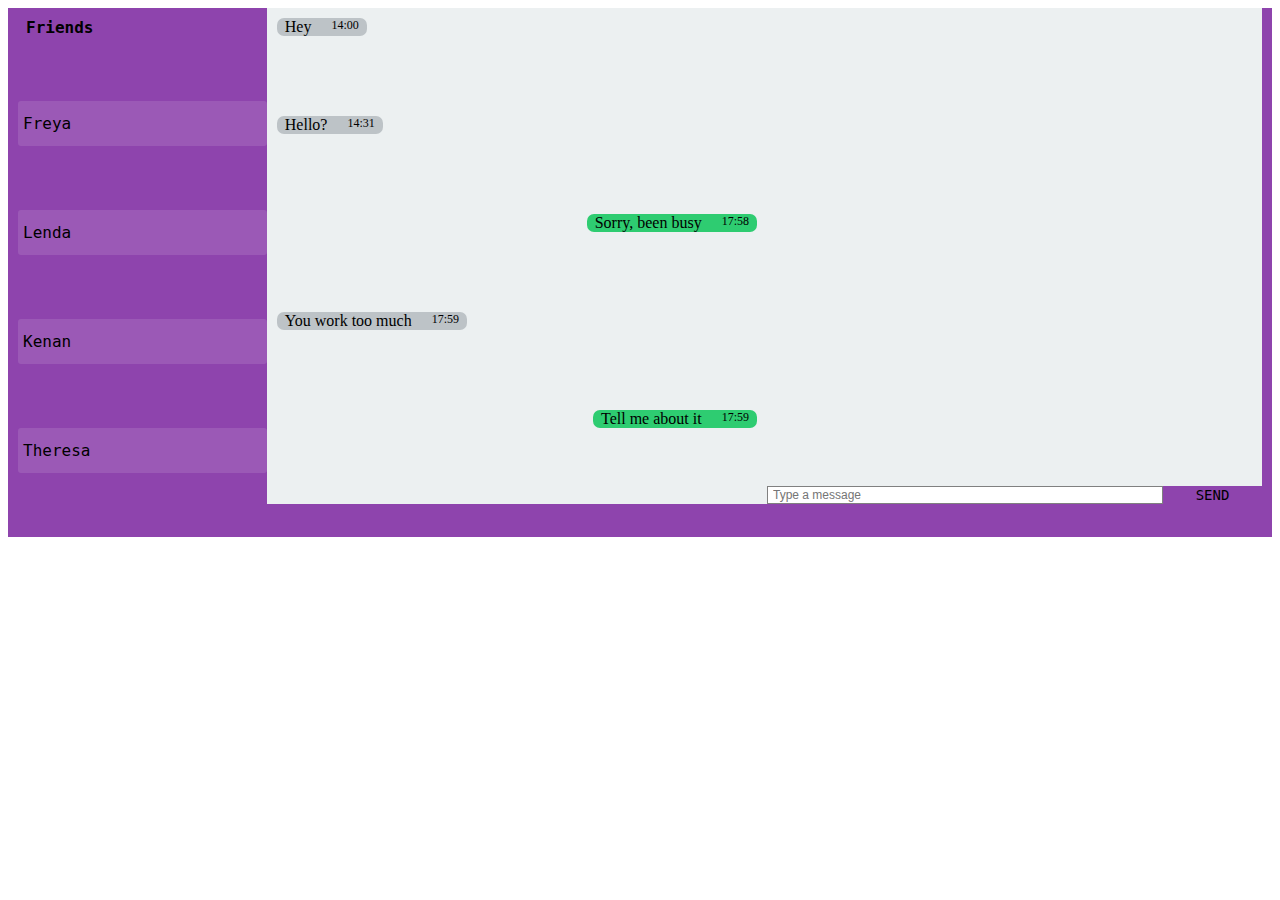
<file: CSS-Grid/index.html>
<!DOCTYPE html>
<html lang="en">
<head>
    <meta charset="UTF-8">
    <meta name="viewport" content="width=device-width, initial-scale=1.0">
    <title>CSS Grid</title>
    <link rel="stylesheet" href="style.css">

    

</head>
<body>

    <!--<div id="container">
        <div class="head"></div>
        <div class="side-nav"></div>
        <div class="main"></div>
        <div class="foot"></div>
    </div>-->

        <!--<div id="nav-container">
            <div class="main-items">
                <div class="nav-item">Home</div>
                <div class="nav-item">About</div>
                <div class="nav-item">Cart</div>
            </div>
            <div class="nav-item logo-container">
                <p>The Company</p>
                <p>We do it best.</p>
            </div>
        </div>-->

        <div id="container">

            <div id="friends-container">
                <div id="friends-head">Friends</div>
                <div class="friend">Freya</div>
                <div class="friend">Lenda</div>
                <div class="friend">Kenan</div>
                <div class="friend">Theresa</div>
            </div>

            <div id="chat-container">
                <div id="messages-container">
                    <div class="message left">
                        <div class="text">Hey</div>
                        <div class="time">14:00</div>
                    </div>
                    <div class="message left">
                        <div class="text">Hello?</div>
                        <div class="time">14:31</div>
                    </div>
                    <div class="message right">
                        <div class="text">Sorry, been busy</div>
                        <div class="time">17:58</div>
                    </div>
                    <div class="message left">
                        <div class="text">You work too much</div>
                        <div class="time">17:59</div>
                    </div>
                    <div class="message right">
                        <div class="text">Tell me about it</div>
                        <div class="time">17:59</div>
                    </div>
                </div>
                <div id="input">
                    <input id= "write-message" type="text" placeholder="Type a message">
                    <div id="send" onclick="sendMessage()">SEND</div>
                </div>
            </div>
        </div>
    
</body>
</html>
</file>
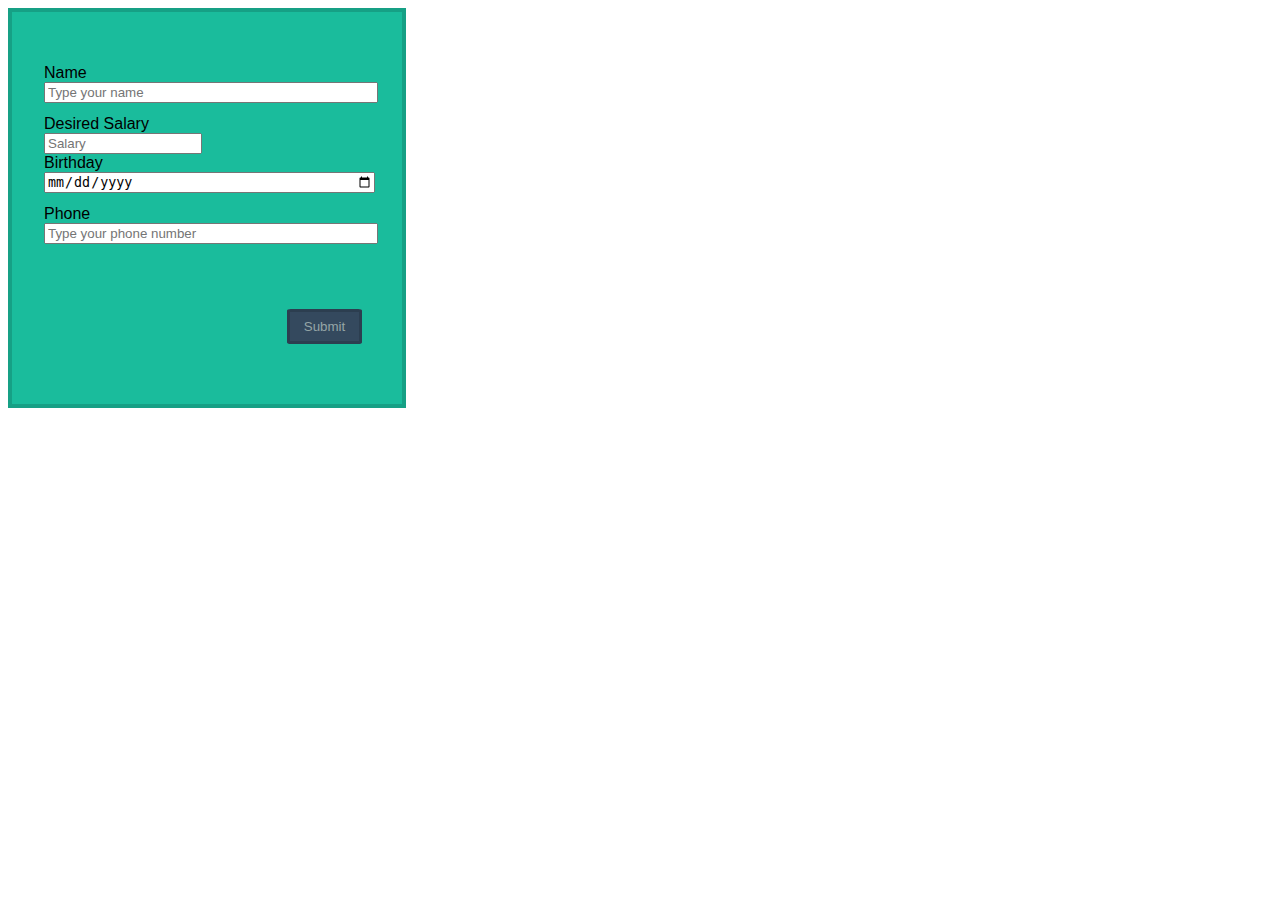
<file: DOM-Intro-Form/index.html>
<!DOCTYPE html>
<html lang="en">
<head>
    <meta charset="UTF-8">
    <meta name="viewport" content="width=device-width, initial-scale=1.0">
    <title>Form</title>
    <link rel="stylesheet" type="text/css" media="screen" href="style.css"> 
</head>
<body>

    <div id="container">
        <div id="form">
            <div class="main">
                <div>Name</div>
                <input type="text" placeholder="Type your name" id="name">
            </div>
            <div class="main">
                <div class="secondLine">
                    <div>Desired Salary</div>
                    <input type="number" placeholder="Salary" id="desired-salary" class="input">
                </div>
                <div class="secondLine">
                    <div>Birthday</div>
                    <input type="date" id="birthday" class="input">
                </div>
            </div>
            <div class="main">
                <div>Phone</div>
                <input type="number" placeholder="Type your phone number" id="phone" class="input">
            </div>
            <button id="button" onclick="validate()">Submit</button>
        </div>
    </div>
    
    <script src="main.js"></script>
</body>
</html>
</file>
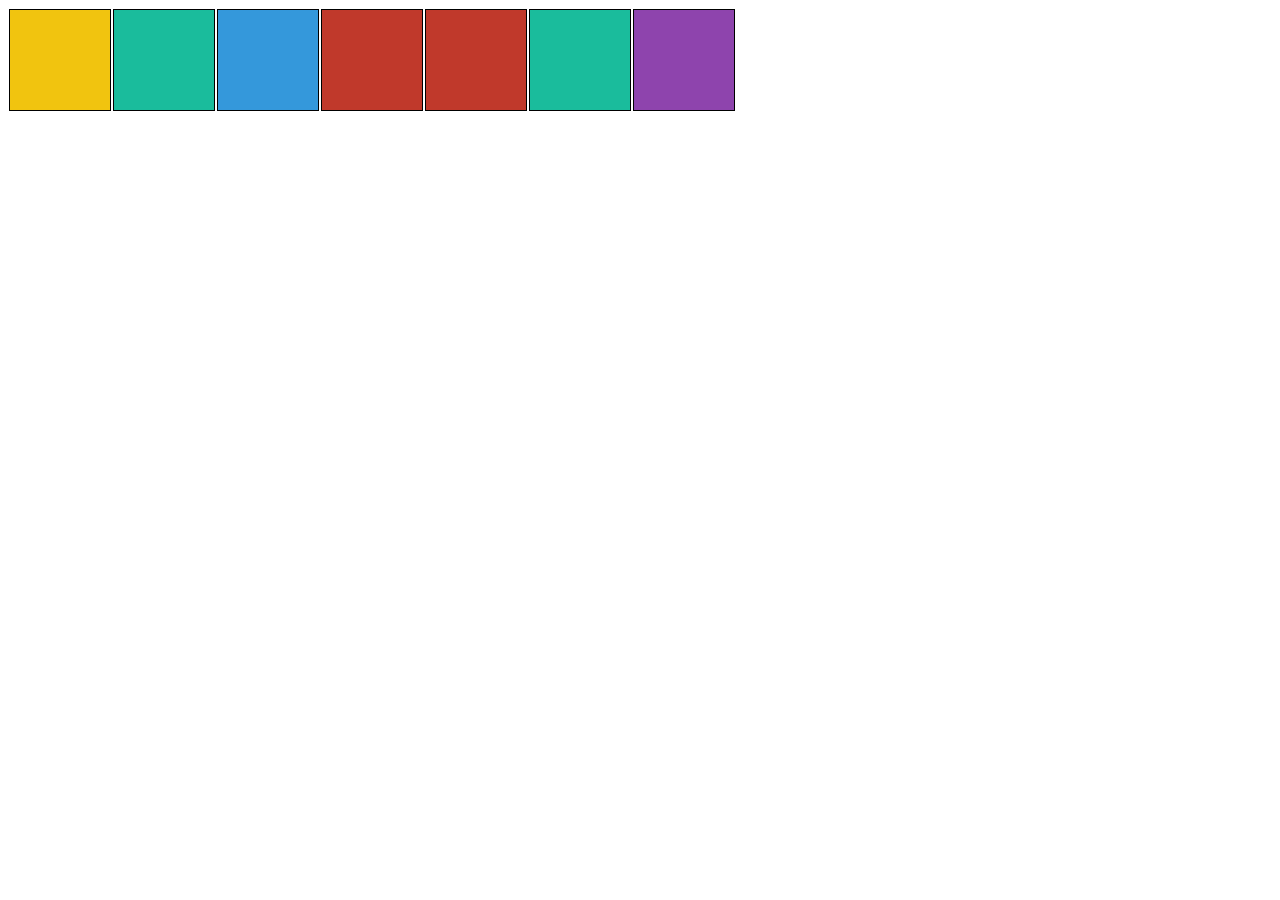
<file: DOM-Intro/index.html>
<!DOCTYPE html>
<html lang="en">
<head>
    <meta charset="UTF-8">
    <meta name="viewport" content="width=device-width, initial-scale=1.0">
    <title>Dom Intro</title>
    <link rel="stylesheet" href="style.css" />
</head>
<body>
    <!--<div id="container">
        <div id="playing-field" class="centered">
            <div id="block" class="centered"></div>
        </div>
        <div id="arrows" class="centered">
            <div id="up" class="arrow" onclick="moveUp()">&uarr;</div>
            <div id="left" class="arrow" onclick="moveLeft()">&larr;</div>
            <div id="right" class="arrow" onclick="moveRight()">&rarr;</div>
            <div id="down" class="arrow" onclick="moveDown()">&darr;</div>
        </div>
    </div>
    
    <input id="name" type="text" placeholder="Who are you?" value="">
    <button onclick="checkReservation()"> Check Reservation</button>-->

    <div id="container"></div>


    <script src="main.js"></script>
</body>
</html>
</file>
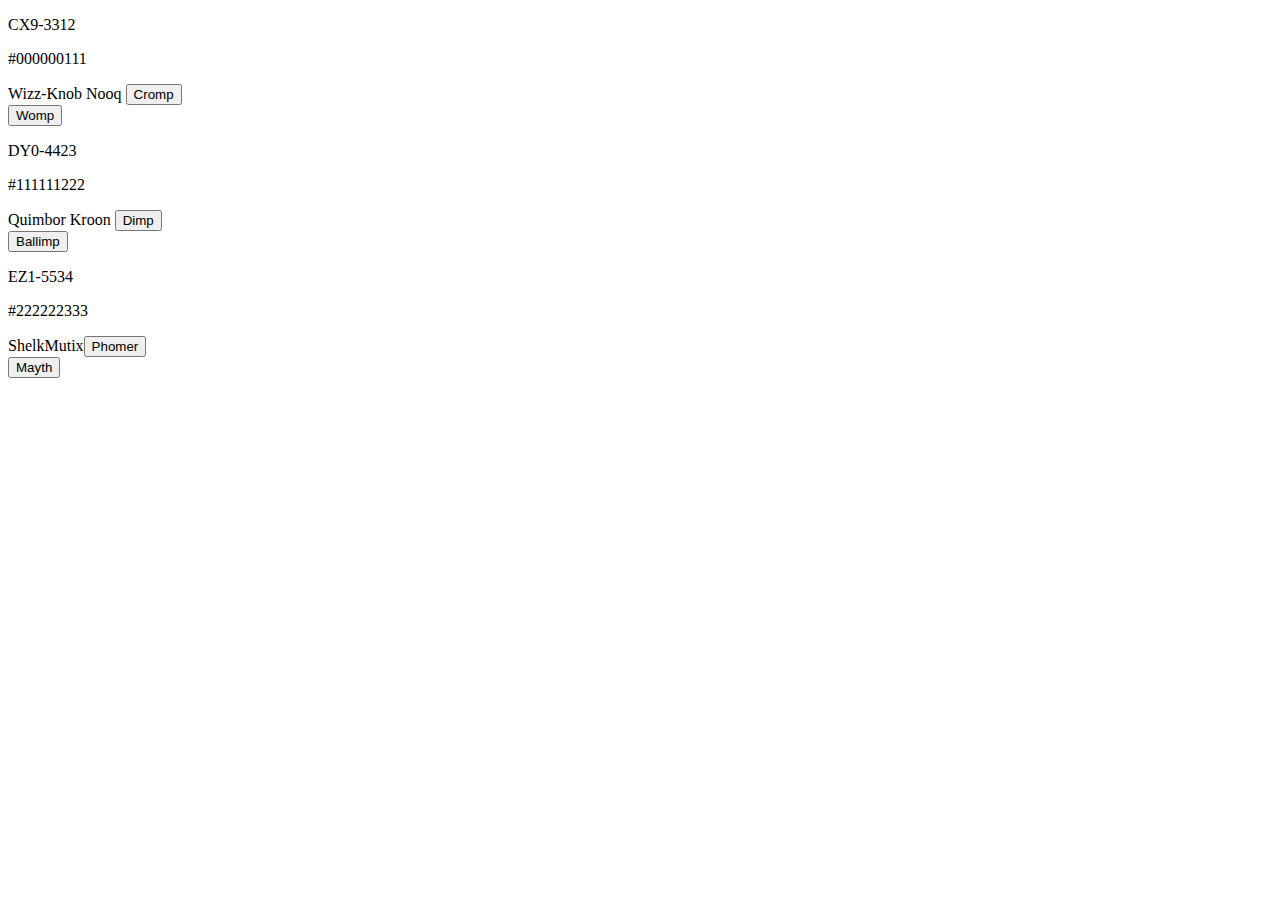
<file: Dom-Traversal-with-jQuery/index.html>
<!DOCTYPE html>
<html>
<head>
    <title>Dom Traversal with jQuery</title>
    <link href="https://fonts.googleapis.com/css?family=Balthazar" rel="stylesheet">
    <!--<link rel="stylesheet" type="text/css" media="screen" href="style.css" />-->
    <script src="https://ajax.googleapis.com/ajax/libs/jquery/3.3.1/jquery.min.js"></script>
</head>
<body>
    <!--<div class="post" data-id="1">
        ﻿<div>
          ﻿<span class="remove">X</span>
          ﻿<span class="comment">A comment</span>
        ﻿</div>
      </div>

      <div class="input-area">
        ﻿<span><input type="text"></span>
        ﻿<button class="submit-data">Submit</button>
      </div>
          
      <div class="input-area">
        ﻿<span><input type="text"></span>
        ﻿<button class="submit-data">Submit</button>
      </div>

      <div>
          <span>I am a rock</span>
          <button>Print</button>
      </div>
      <div>
          <span>I am an island</span>﻿
        <button>Print</button>
      </div>

      <div class="container">
          <p>Find me</p>
      </div>
      <p>Ignore me</p>
      
      <button>Get That</button>-->
      <div id="lab">
          <div class="computer" data-id="F00T-W411">
              <p class="BUS">CX9-3312</p>
              <p class="MB">#000000111</p>
              <div class="processor" id="J0Y-FU11">
                  <span class="QR">Wizz-Knob</span>
                  <span class="QR">Nooq</span>
                  <button class="generator">Cromp</button>
                </div>
                <div class="ram">
                    <div class="DDR">
                        <button class="validator">Womp</button>
                    </div>
                </div>
            </div>

  <div class="computer" data-id="G11U-X522">
      <p class="BUS">DY0-4423</p>
      <p class="MB">#111111222</p>
      <div class="processor" id="K1Z-GV22">
          <span class="QR">Quimbor</span>
          <span class="QR">Kroon</span>
          <button class="generator">Dimp</button>
        </div>
        <div class="ram">
            <div class="DDR">
                <button class="validator">Ballimp</button>
            </div>
        </div>
    </div>

  <div class="computer" data-id="H22V-Y633">
      <p class="BUS">EZ1-5534</p><p class="MB">#222222333</p><div class="processor" id="L2A-HW33"><span class="QR">Shelk</span><span class="QR">Mutix</span><button class="generator">Phomer</button></div><div class="ram"><div class="DDR"><button class="validator">Mayth</button></div></div></div>
</div>

      
      

 
    <script src="main.js"></script>
</body>
</html>
</file>
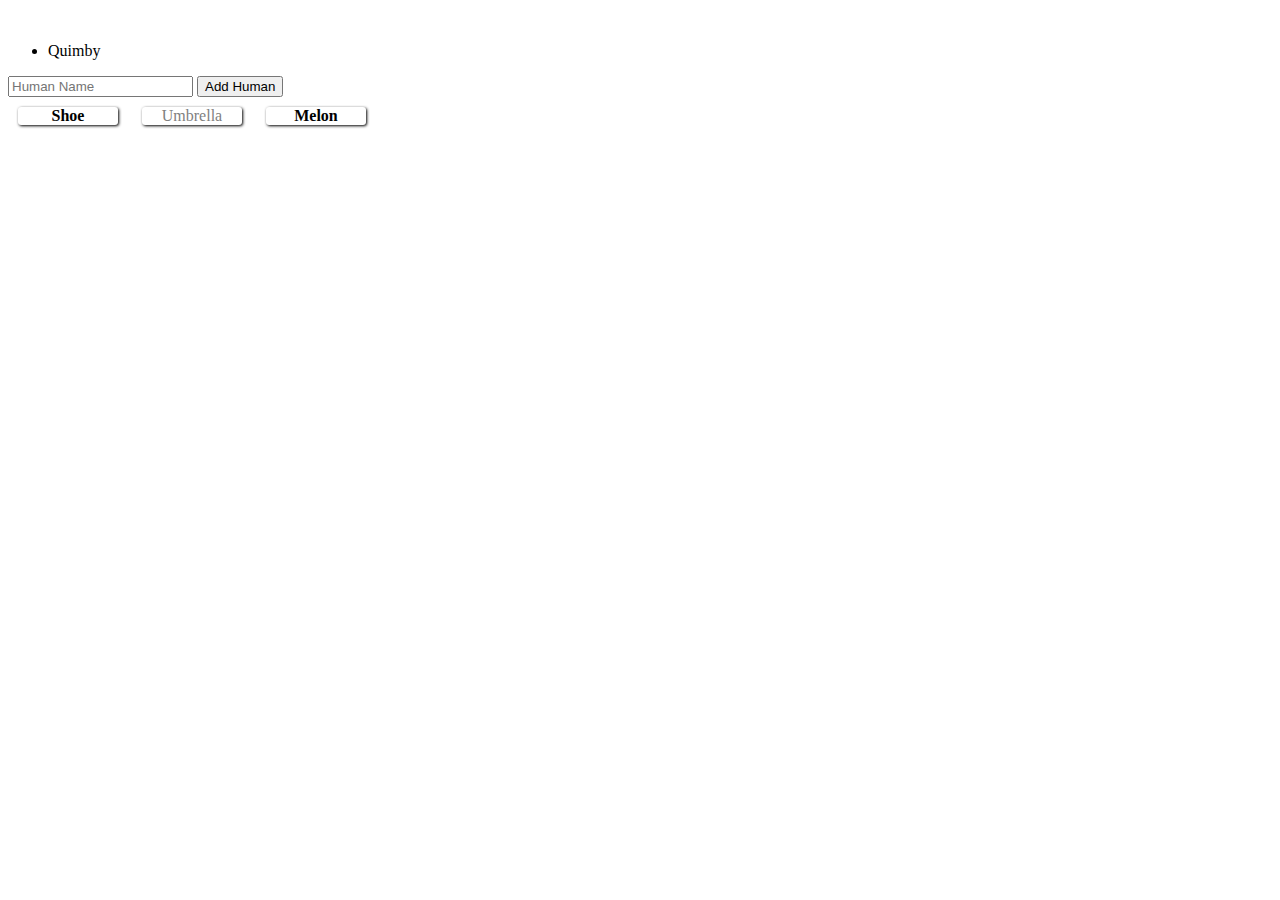
<file: JQuery/index.html>
<!DOCTYPE html>
<html>
    
<head>
    ﻿<title>jQuery</title><link rel="stylesheet" href="style.css" />
</head>
    
    
    <body>

    

   <!-- <h1>Hello, change me to blue please!</h1> 
       <div class="red-div">Please turn me red!</div>

    <ul>
        <li>Turn this li to green!</li>
        <li>Turn this li to pink!</li>
    </ul>
  
    <div id="brown-div">Turn me brown!</div>

    <div id="b1"></div>
    <div id="b2"></div>

    <input type="text" id="my-input" placeholder="Some Text!">

    <div data-barcode="311192" data-expirationDate="18-02-2030"></div>
    <div id="d"></div>

    <input type="text" id="my-input" placeholder="Some Text!"></input>
    <button>Click Me!</button>

    <div class="box"></div>
    <div class="box"></div>
    <div class="box"></div>
    <div class="box"></div>

    <div class=feedme>Feed me more</div>
    <div class="bad">Bad Things</div>

    <div id="blogs"></div>
    <button>Post Blog</button>-->

     <ul>
         <li>Quimby</li>
     </ul>
     <input type="text" placeholder="Human Name">
     <button>Add Human</button>

    <div id="items">
        ﻿<div class="item" data-instock=true>Shoe</div>
        ﻿<div class="item" data-instock=false>Umbrella</div>
        ﻿<div class="item" data-instock=true>Melon</div>
    </div>
        
    <div id="cart"></div>
        
          
    <script src="https://code.jquery.com/jquery-3.3.1.js" crossorigin="anonymous"></script>
    <script src="main.js"></script>
    </body>
﻿</html>
</file>
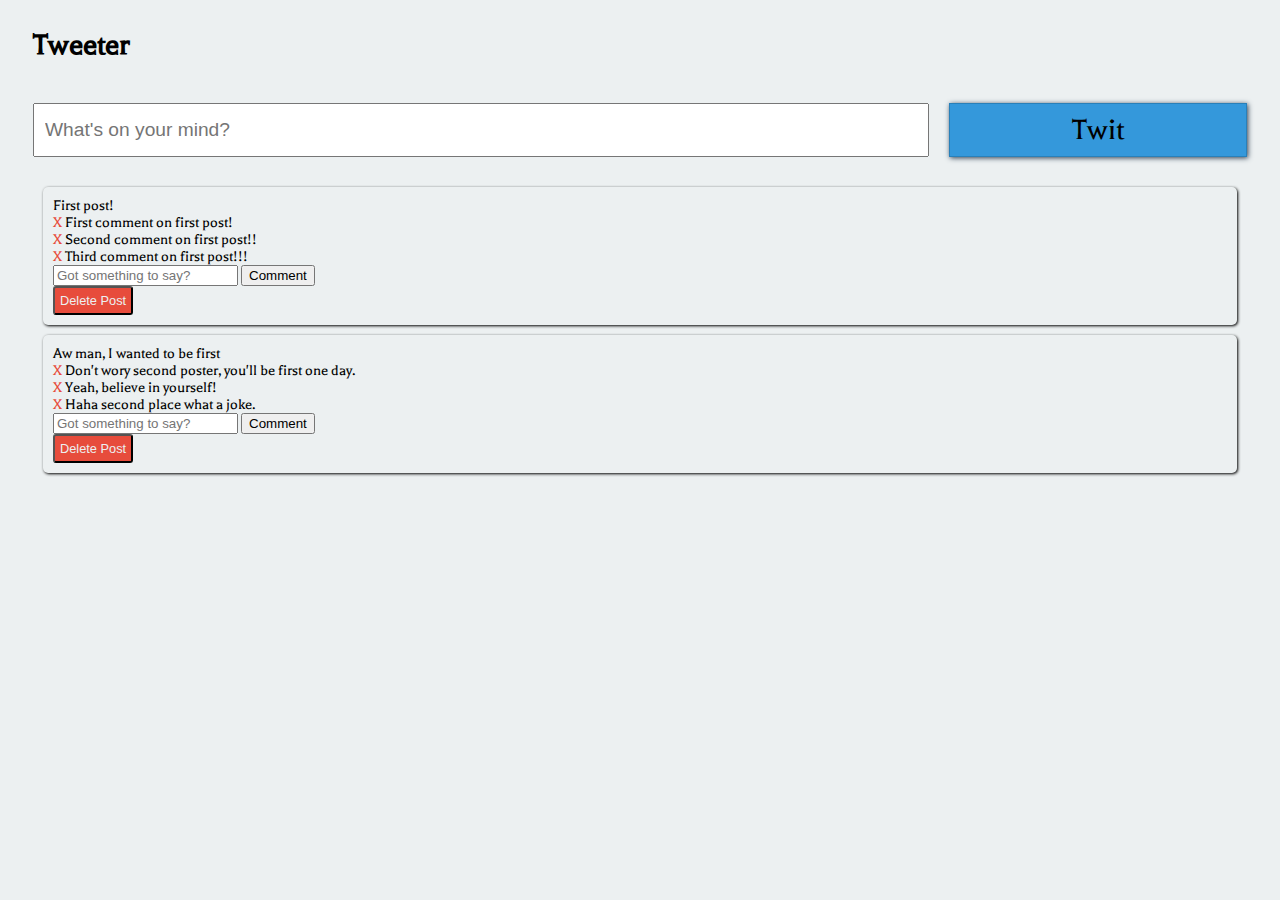
<file: Tweeter/index.html>
<!DOCTYPE html>
<html>
<head>
    <title>Tweeter</title>
    <link href="https://fonts.googleapis.com/css?family=Balthazar" rel="stylesheet">
    <link rel="stylesheet" type="text/css" media="screen" href="style.css" />
    <script src="https://ajax.googleapis.com/ajax/libs/jquery/3.3.1/jquery.min.js"></script>
</head>
<body>
    
    <div id="container">
        <h1 id="title">Tweeter</h1>
        <input type="text" placeholder="What's on your mind?" id="input">
        <div id="post" onclick="post()">Twit</div>
        <div id="posts"></div>
    </div>

    <script src="render.js"></script> <!-- You'll create this soon -->
    <script src="logic.js"></script> <!-- You've got this -->
    <script src="main.js"></script> <!-- You'll create this soon -->
</body>
</html>
</file>
<file: CSS-Grid/style.css>
/*#container{
    height: 100vh;
    display: grid;
    grid-template-columns: repeat(6, 1fr);
    grid-template-rows: repeat(5, 1fr);
    grid-template-areas: "h h h h h h""s s m m m m""s s m m m m""s s m m m m""s s f f f f";
}

.head{
    background-color: red;
    grid-area: h
}

.side-nav{
    background-color: green;
    grid-area: s
}

.main{
    background-color: yellow;
    grid-area: m
}

.foot{
    background-color: blueviolet;
    grid-area: f
}

#nav-container{
    display: grid;
    background-color: #2c3e50;
    grid-template-columns: repeat(2, 1fr);
    padding-right: 15px;
    padding-left: 15px;
}

.main-items{
    display: grid;
    grid-template-columns: repeat(3, 1fr);
}

.nav-item{
    display: grid;
    align-content: center;
    color: #ecf0f1;
    height: 100%;
}

.logo-container{
    display: grid;
    justify-content: end;
}*/



#container{
    display: grid;
    grid-template-columns: 1fr 4fr;
    grid-template-rows: 15fr 1fr;
    grid-template-areas: 
    "f c"
    "f i";
    background-color: #8E44AD;
    height: 100%;  
    padding-right: 10px;
    padding-left: 10px;
    font-family: 'Inconsolata', monospace;
}

#friends-container{
    display: grid;
    grid-area: f;
}

#friends-head{
    font-weight: bold;
	margin-left: 8px;
	margin-top: 10px;
}

.friend{
    background-color: #9B59B6;
	height: 5vh;
	border-radius: 3px;
    align-content: center;
    display: grid;
	padding-left: 5px;
}

#chat-container{
    display: grid;
    grid-area: c;
    grid-template-rows: 9fr 1fr;
    background-color: #ECF0F1;
}

#messages-container{
    display: grid;
    grid-template-rows: repeat(5,1fr);
    grid-gap: 60px;
}

.message {
	    
    display: grid;
    grid-template-areas: 
    "m t";


    border-radius: 7px;
    margin-left: 10px;
    margin-right: 10px;
    grid-gap: 20px;


    margin-bottom: 10px;
    margin-top: 10px;
    
}

.left{
    display: grid;
    justify-self: start;
    background-color: #BDC3C7;
    
}

.right{
    display: grid;
	justify-self: end;
	background-color: #2ecc71;
}

.text{
    font-family: 'Indie Flower', cursive;
	display: grid;
	grid-area: m;
	padding-left: 8px;
	align-self: center;
	justify-self: start;
}

.time{
    font-family: 'Gloria Hallelujah', cursive;
    display: grid;
    grid-area: t;
    padding-right: 8px;
    padding-bottom: 3px;
    justify-self: end;
    align-self: end;
    font-size: 12px;
}

#input{
    display: grid;
    grid-area: i;
    grid-template-columns: 4fr 1fr;
    height: 100%;
}

#write-message{
    font-size: 12px;
    display: grid;
	padding-left: 5px;
	border: grey solid 1px;
    align-content: center;
    background-color: #FFFFFF;
}

#send{
    display: grid;
    font-size: 14px;
    align-content: center;
	justify-content: center;
	background-color: #8E44AD;
}
</file>
<file: DOM-Intro-Form/style.css>
body {
    font-family: helvetica;
  }
  
  #container {
    position: relative;
    background-color: #1abc9c;
    display: inline-block;
    padding-top: 40px;
    padding-bottom: 40px;
    padding-right: 20px;
    padding-left: 20px;
    border: #16a085 solid 4px;
  }
  
  #form {
    position: relative;
    width: 350px;
    height: 300px;
  }
  
  .main {
    margin: 12px;
  }
  
  .second-line {
    display: inline-block;
  }
  
  #error-message {
    color: red;
    position: absolute;
  }
  
  #name{
    width: 100%;
  }
  
  #desired-salary {
    width: 150px;
  }
  
  #birthday {
    width: 100%;
  }
  
  #phone {
    width: 100%;
  }
  
  #button {
    position: absolute;
    right: 20px;
    bottom: 20px;
    background-color: #34495e;
    color: #95a5a6;
    border: #2c3e50 solid 3px;
  
    width: 75px;
    height:35px;
    border-radius: 5%
  }
</file>
<file: DOM-Intro/style.css>
/*body{
    background-color: #ecf0f1;
}

#container{
    width: 100%;
    height: 100vh;
    
    position: absolute;
    margin-left: 50%;
    left: -250px;
}

#playing-field{
    width: 500px;
    height: 500px;
    
    position:absolute;
    margin-top: -300px;
    top:50%;

    border-radius: 5px;
    border: 5px solid #2c3e50;
    border-bottom: none;
    box-sizing: border-box;
    
    background-color: #c0392b;
    padding: 10px;
}

#block{
    position: absolute;
    width: 80px;
    height: 80px;
    
    background-color: #27ae60;
    border-radius: 50%;
}

#arrows{
    border: 5px solid #2c3e50;
    border-top: none;
    box-sizing: border-box;
    border-radius: 5px;
    
    width: 500px;
    height: 85px;
    position: absolute;
    bottom: 100px;
    
    background-color: #7f8c8d;
}

.arrow{
    border-radius: 5px;
    box-shadow: 1px 1px 5px #ecf0f1;
    
    display: inline-block;
    text-align: center;
    margin:10px;
    width:20%;
    height:60px;
    line-height: 60px;
    
    background-color: #95a5a6;
    font-size: 25px;
    font-weight: bold;
    cursor: pointer;
    user-select: none;
}

.arrow:active{
    background-color: #7f8c8d
}

.sub-header{
    color:#27ae60;
    font-family:Helvetica;
    text-shadow: 3px 1px 2px black;
}

#box{
    background-color: #1abc9c;
    line-height:20px;
    text-align:middle;
    width: 150px;
    padding: 20px;
  }*/

  #container {
    display: flex;
  }
  
  .box {
    width: 100px;
    height: 100px;
    border: 1px solid black;
    margin: 1px;
  }
</file>
<file: JQuery/style.css>
/*#d{
    background-color: red;
    height: 10px;
    width: 10px;
}

.box{
    width: 100px;
    height: 100px;
    margin: 10px;
    background-color: purple;
    display: inline-block;
  }*/

  .item{
    width: 100px;
    margin: 10px;
    box-shadow: 1px 1px 3px black;
    border-radius: 3px;
    display: inline-block;
    text-align:center;
    font-weight: bold;
    user-select: none;
    cursor:pointer;
  }
  
  [data-instock="false"]{
    color: gray;
    font-weight: normal;
  }
  
  #cart{
    margin: 10px;
  }
</file>
<file: Tweeter/style.css>
body{
    background-color: #ecf0f1;
    font-family: 'Balthazar', serif;
}

#container{
    display: grid;
    grid-gap: 20px;
    padding-left: 25px;
    padding-right: 25px;
    grid-template-columns: 3fr 1fr;
    grid-template-areas: 
    "h .""i b""p p"
}

#header{
    grid-area: h;
    color: #3498db;
}

#input{
    grid-area: i;
    padding: 10px;
    font-size: 1.5vw;
}

#posts{
    grid-area: p;
}

#post{
    grid-area: b;
    padding: 10px;
    background-color: #3498db;
    border: 1px solid #2980b9;
    box-shadow: 1px 1px 5px #2c3e50;
    cursor: pointer;
    display: flex;
    justify-content: center;
    font-size: 2.5vw;
}

.post{
    box-shadow: 1px 1px 3px;
    margin: 10px;
    border-radius: 5px;
    padding: 10px;
}

#post:active{
    background-color: #2980b9
}

.post-text{
    font-weight: bold;
}

.comments{
    margin-left: 10px;
    margin: 10px;
}

.delete{
    cursor: pointer;
    color: #ecf0f1;
    background-color: #e74c3c;
    display: inline-block;
    padding: 5px;
    border-radius: 3px;
    font-size: 0.8em;
}

.delete-comment{
    cursor: pointer;
    color: #e74c3c;
}
</file>
